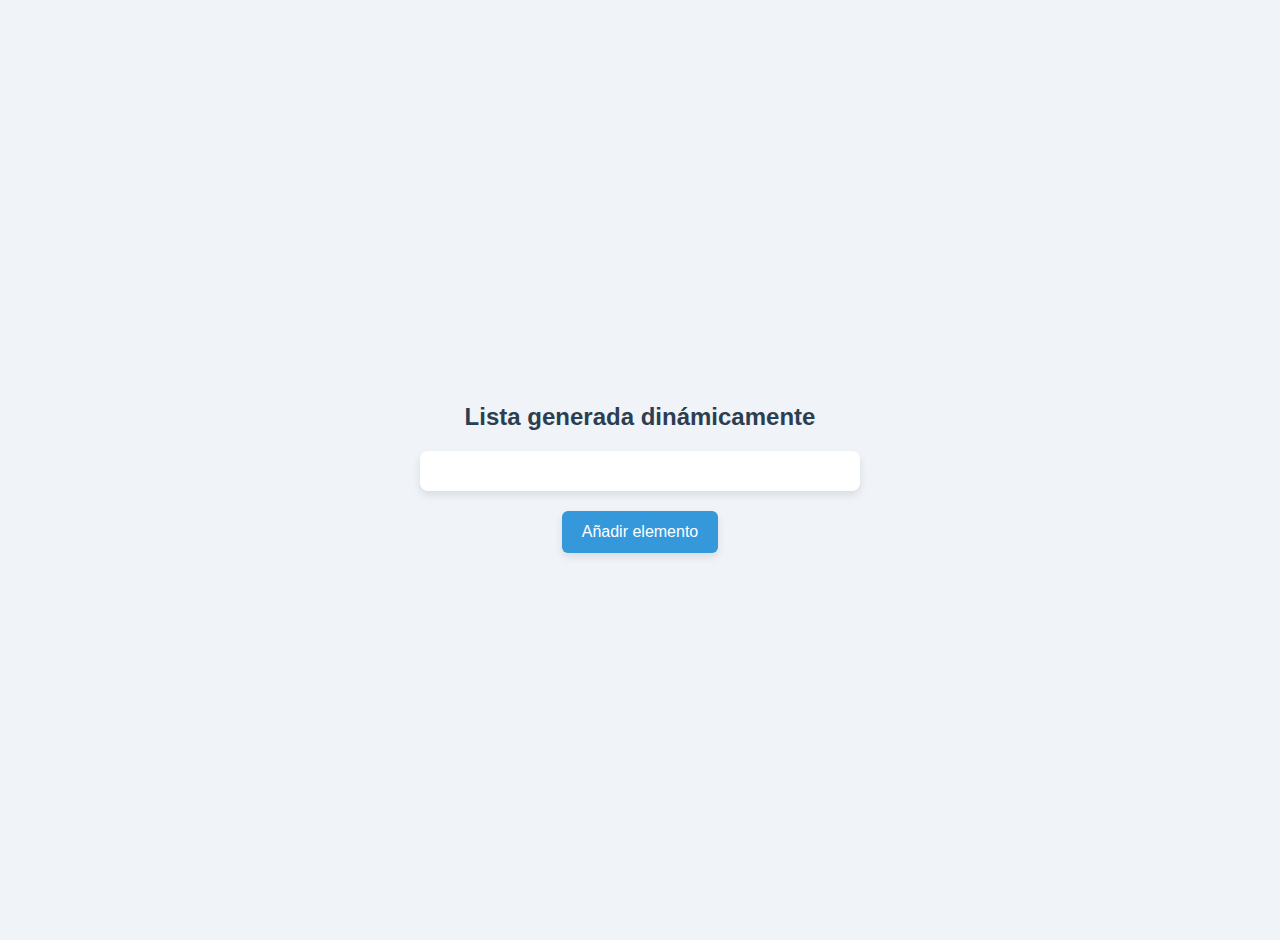
<file: proyectos-ejemplos/index.html>
<!DOCTYPE html>
<html lang="es">

<head>
    <meta charset="UTF-8">
    <meta name="viewport" content="width=device-width, initial-scale=1.0">
    <title>Generación dinámica de elementos</title>
    <link rel="stylesheet" href="styles.css">
</head>

<body>

    <h1>Lista generada dinámicamente</h1>
    <div id="container">
        <ul id="dynamic-list">


        </ul>
    </div>

    <button id="add-item-btn">Añadir elemento</button>

    <script src="script.js"></script>
</body>

</html>
</file>
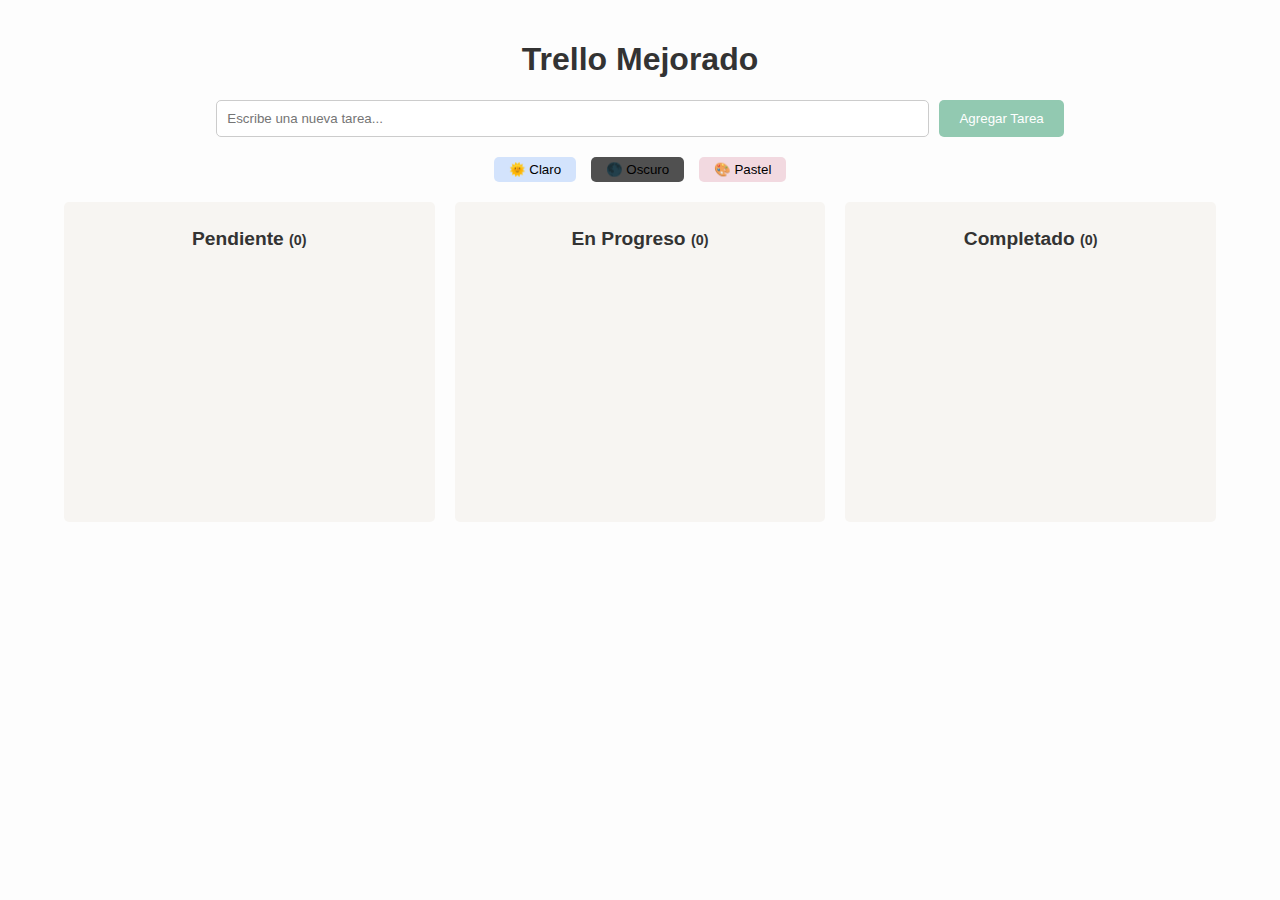
<file: proyectos-ejemplos/ejemplo-trello/index.html>
<!DOCTYPE html>
<html lang="en">

<head>
    <meta charset="UTF-8" />
    <meta name="viewport" content="width=device-width, initial-scale=1.0" />
    <title>Trello Mejorado</title>
    <link rel="stylesheet" href="styles.css" />
</head>

<body>
    <div class="container">
        <h1>Trello Mejorado</h1>
        <form id="add-task-form">
            <input type="text" id="task-input" placeholder="Escribe una nueva tarea..." required />
            <button type="submit">Agregar Tarea</button>
        </form>
        <div class="theme-selector">
            <button class="theme-btn" data-theme="light">🌞 Claro</button>
            <button class="theme-btn" data-theme="dark">🌑 Oscuro</button>
            <button class="theme-btn" data-theme="pastel">🎨 Pastel</button>
        </div>
        <div class="board">
            <div class="column" id="todo">
                <h2>Pendiente <span class="task-count">(0)</span></h2>
            </div>
            <div class="column" id="in-progress">
                <h2>En Progreso <span class="task-count">(0)</span></h2>
            </div>
            <div class="column" id="done">
                <h2>Completado <span class="task-count">(0)</span></h2>
            </div>
        </div>
    </div>
    <script src="script.js"></script>
</body>

</html>
</file>
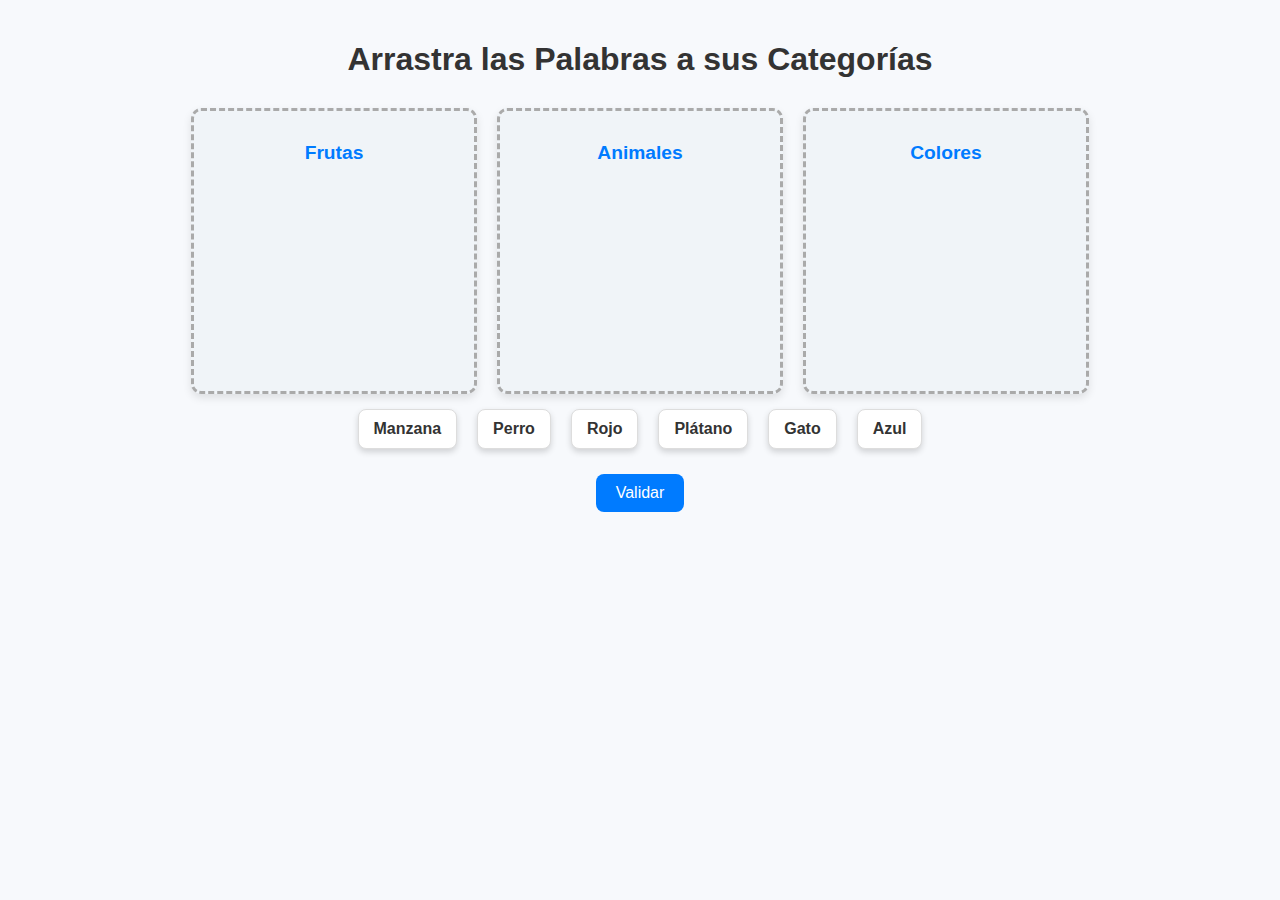
<file: proyectos-ejemplos/palabrascategoriasdraganddrop/index.html>
<!DOCTYPE html>
<html lang="es">

<head>
    <meta charset="UTF-8">
    <meta name="viewport" content="width=device-width, initial-scale=1.0">
    <title>Arrastra las Palabras a sus Categorías</title>
    <style>
        body {
            font-family: Arial, sans-serif;
            display: flex;
            flex-direction: column;
            align-items: center;
            background-color: #f7f9fc;
            margin: 0;
            padding: 20px;
        }

        h1 {
            color: #333;
            text-align: center;
            margin-bottom: 20px;
        }

        .categorias {
            display: flex;
            flex-wrap: wrap;
            justify-content: center;
        }

        .categoria {
            width: 250px;
            min-height: 250px;
            border: 3px dashed #aaa;
            border-radius: 10px;
            display: inline-flex;
            flex-direction: column;
            align-items: center;
            justify-content: flex-start;
            margin: 10px;
            padding: 15px;
            background-color: #f0f4f8;
            box-shadow: 0px 4px 8px rgba(0, 0, 0, 0.1);
            transition: background-color 0.3s, transform 0.3s;
        }

        .categoria:hover {
            background-color: #e0e6ed;
            transform: scale(1.02);
        }

        .categoria h2 {
            color: #007bff;
            font-size: 1.2em;
            margin-bottom: 10px;
        }

        .palabra {
            display: inline-block;
            padding: 10px 15px;
            margin: 5px;
            font-size: 1em;
            font-weight: bold;
            color: #333;
            background-color: #fff;
            border: 1px solid #ddd;
            border-radius: 8px;
            cursor: grab;
            box-shadow: 0px 3px 6px rgba(0, 0, 0, 0.16);
            transition: background-color 0.3s, transform 0.3s;
        }

        .palabra:hover {
            background-color: #f8f9fb;
            transform: scale(1.05);
        }

        .dragging {
            opacity: 0.5;
        }

        .correcto {
            background-color: #c8e6c9;
            /* Verde claro */
            border: 1px solid #66bb6a;
        }

        .incorrecto {
            background-color: #ffcccb;
            /* Rojo claro */
            border: 1px solid #e57373;
        }

        #palabras {
            display: flex;
            flex-wrap: wrap;
            justify-content: center;
            margin-bottom: 20px;
            gap: 10px;
        }

        button {
            padding: 10px 20px;
            font-size: 1em;
            color: #fff;
            background-color: #007bff;
            border: none;
            border-radius: 8px;
            cursor: pointer;
            transition: background-color 0.3s;
        }

        button:hover {
            background-color: #0056b3;
        }
    </style>
</head>

<body>

    <h1>Arrastra las Palabras a sus Categorías</h1>

    <!-- Categorías -->
    <div class="categorias">

        <div class="categoria" id="frutas" ondrop="drop(event)" ondragover="allowDrop(event)">
            <h2>Frutas</h2>
        </div>

        <div class="categoria" id="animales" ondrop="drop(event)" ondragover="allowDrop(event)">
            <h2>Animales</h2>
        </div>

        <div class="categoria" id="colores" ondrop="drop(event)" ondragover="allowDrop(event)">
            <h2>Colores</h2>
        </div>
    </div>

    <!-- Palabras -->
    <div id="palabras">
        <div class="palabra" draggable="true" ondragstart="drag(event)" id="manzana">Manzana</div>
        <div class="palabra" draggable="true" ondragstart="drag(event)" id="perro">Perro</div>
        <div class="palabra" draggable="true" ondragstart="drag(event)" id="rojo">Rojo</div>
        <div class="palabra" draggable="true" ondragstart="drag(event)" id="plátano">Plátano</div>
        <div class="palabra" draggable="true" ondragstart="drag(event)" id="gato">Gato</div>
        <div class="palabra" draggable="true" ondragstart="drag(event)" id="azul">Azul</div>
    </div>

    <!-- Botón de Validar -->
    <button onclick="validar()">Validar</button>

    <script>
        // Lista de categorías correctas para cada palabra
        const categoriasCorrectas = {
            manzana: 'frutas',
            plátano: 'frutas',
            perro: 'animales',
            gato: 'animales',
            rojo: 'colores',
            azul: 'colores'
        };

        function allowDrop(event) {
            event.preventDefault();
        }

        function drag(event) {
            event.dataTransfer.setData("text", event.target.id);
            event.target.classList.add("dragging");
        }

        function drop(event) {
            event.preventDefault();
            const data = event.dataTransfer.getData("text");
            const draggedElement = document.getElementById(data);
            event.target.appendChild(draggedElement);
            draggedElement.classList.remove("dragging");
        }

        function validar() {
            let correctas = 0;
            let total = Object.keys(categoriasCorrectas).length;

            // Recorrer todas las palabras y verificar si están en la categoría correcta
            for (const palabraId in categoriasCorrectas) {
                const palabraElemento = document.getElementById(palabraId);
                const categoriaCorrecta = categoriasCorrectas[palabraId];
                const contenedorPadre = palabraElemento.parentNode.id;

                if (contenedorPadre === categoriaCorrecta) {
                    // Si está en la categoría correcta, se marca en verde
                    palabraElemento.classList.add("correcto");
                    palabraElemento.classList.remove("incorrecto");
                    correctas++;
                } else {
                    // Si está en la categoría incorrecta, se marca en rojo
                    palabraElemento.classList.add("incorrecto");
                    palabraElemento.classList.remove("correcto");
                }
            }

            // Mostrar el resultado al usuario
            if (correctas === total) {
                alert("¡Felicidades! Todas las palabras están en la categoría correcta.");
            } else {
                alert(`Has colocado ${correctas} de ${total} palabras correctamente. Intenta nuevamente.`);
            }
        }
    </script>

</body>

</html>
</file>
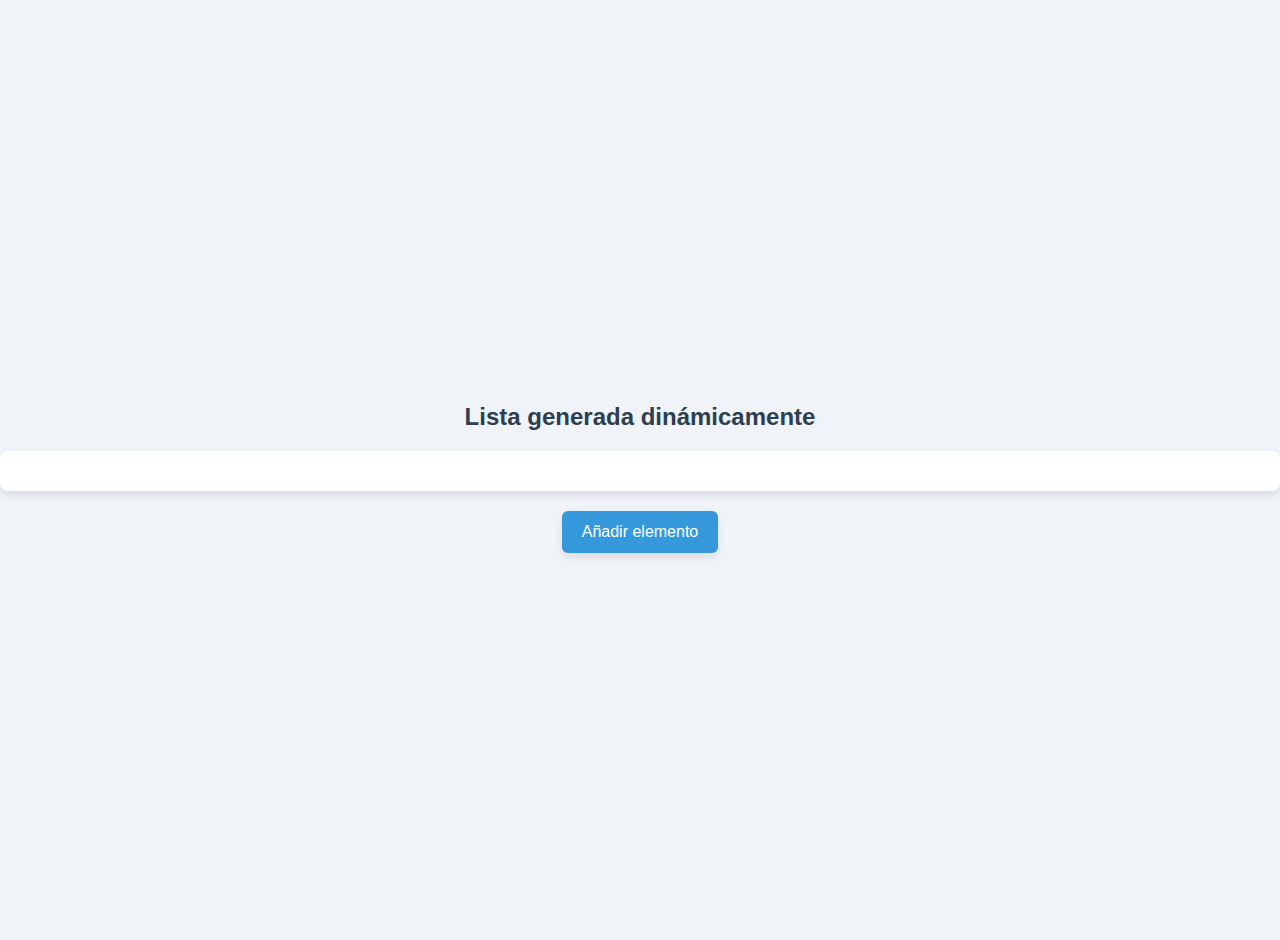
<file: proyectos-ejemplos/sample-create-li/index.html>
<!DOCTYPE html>
<html lang="es">

<head>
    <meta charset="UTF-8">
    <meta name="viewport" content="width=device-width, initial-scale=1.0">
    <title>Generación dinámica de elementos</title>
    <link rel="stylesheet" href="styles.css">
</head>

<body>

    <h1>Lista generada dinámicamente</h1>
    <div id="container">
        <ul id="dynamic-list">

        </ul>
    </div>
    <button id="add-item-btn">Añadir elemento</button>

    <script src="script.js"></script>
</body>

</html>
</file>
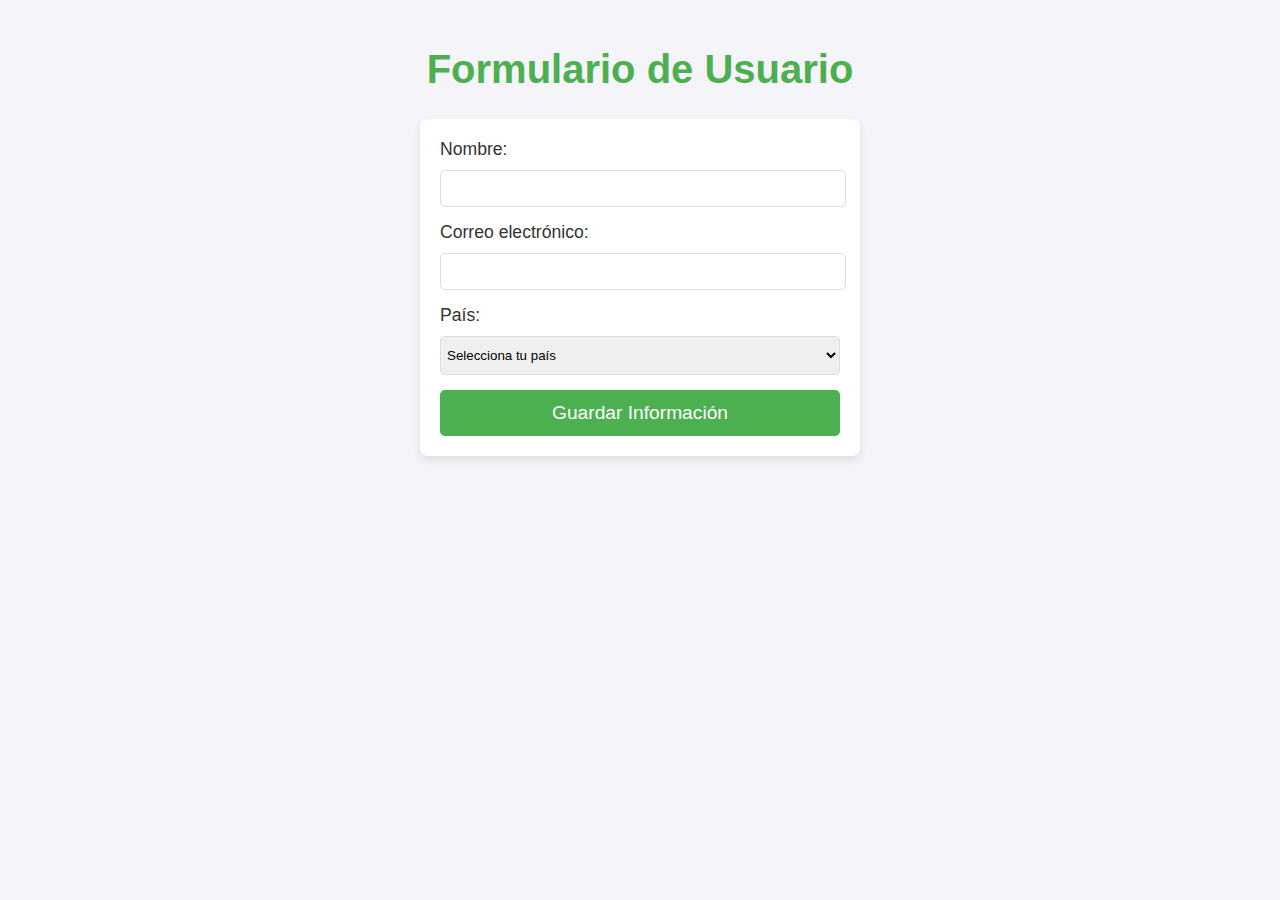
<file: proyectos-ejemplos/cookies/formulario.html>
<!DOCTYPE html>
<html lang="es">

<head>
    <meta charset="UTF-8">
    <meta name="viewport" content="width=device-width, initial-scale=1.0">
    <title>Formulario con Cookies</title>
    <style>
        body {
            font-family: Arial, sans-serif;
            background-color: #f4f4f9;
            color: #333;
            margin: 0;
            padding: 20px;
            display: flex;
            flex-direction: column;
            align-items: center;
        }

        h1 {
            color: #4CAF50;
            font-size: 2.5rem;
        }

        form {
            background-color: white;
            border-radius: 8px;
            padding: 20px;
            box-shadow: 0 4px 8px rgba(0, 0, 0, 0.1);
            max-width: 400px;
            width: 100%;
        }

        label {
            font-size: 1.1rem;
            margin-bottom: 10px;
            display: block;
        }

        input,
        select {
            width: 100%;
            padding: 10px 2px;
            margin-bottom: 15px;
            border: 1px solid #ddd;
            border-radius: 5px;
        }

        button {
            width: 100%;
            padding: 12px;
            background-color: #4CAF50;
            color: white;
            border: none;
            border-radius: 5px;
            cursor: pointer;
            font-size: 1.2rem;
        }

        button:hover {
            background-color: #45a049;
        }

        .message {
            margin-top: 15px;
            font-size: 1.1rem;
            color: #333;
        }
    </style>
</head>

<body>
    <h1>Formulario de Usuario</h1>

    <form id="userForm">
        <label for="name">Nombre:</label>
        <input type="text" id="name" name="name" required>

        <label for="email">Correo electrónico:</label>
        <input type="email" id="email" name="email" required>

        <label for="country">País:</label>
        <select id="country" name="country" required>
            <option value="">Selecciona tu país</option>
            <option value="España">España</option>
            <option value="México">México</option>
            <option value="Argentina">Argentina</option>
            <option value="Chile">Chile</option>
            <option value="Colombia">Colombia</option>
        </select>

        <button type="submit">Guardar Información</button>
    </form>

    <div class="message" id="message"></div>

    <script>
        // Función para guardar cookies
        function setCookie(name, value, days) {
            const d = new Date();
            d.setTime(d.getTime() + (days * 24 * 60 * 60 * 1000));
            document.cookie = `${name}=${value}; expires=${d.toUTCString()}; path=/`;
        }

        // Función para obtener cookies
        function getCookie(name) {
            const cookies = document.cookie.split(';');
            for (let cookie of cookies) {
                let c = cookie.trim();
                if (c.startsWith(`${name}=`)) return c.substring(name.length + 1);
            }
            return null;
        }

        // Función para llenar el formulario con datos guardados en cookies
        function llenarFormulario() {
            const name = getCookie('name');
            const email = getCookie('email');
            const country = getCookie('country');

            if (name) document.getElementById('name').value = name;
            if (email) document.getElementById('email').value = email;
            if (country) document.getElementById('country').value = country;
        }

        // Función para manejar el envío del formulario
        document.getElementById('userForm').addEventListener('submit', function (event) {
            event.preventDefault();  // Evitar el envío real del formulario

            const name = document.getElementById('name').value;
            const email = document.getElementById('email').value;
            const country = document.getElementById('country').value;

            // Guardar los valores en cookies (válidas por 30 días)
            setCookie('name', name, 30);
            setCookie('email', email, 30);
            setCookie('country', country, 30);

            document.getElementById('message').innerText = 'Información guardada correctamente.';
        });

        // Llenar el formulario con datos de cookies al cargar la página
        window.onload = llenarFormulario;
    </script>
</body>

</html>
</file>
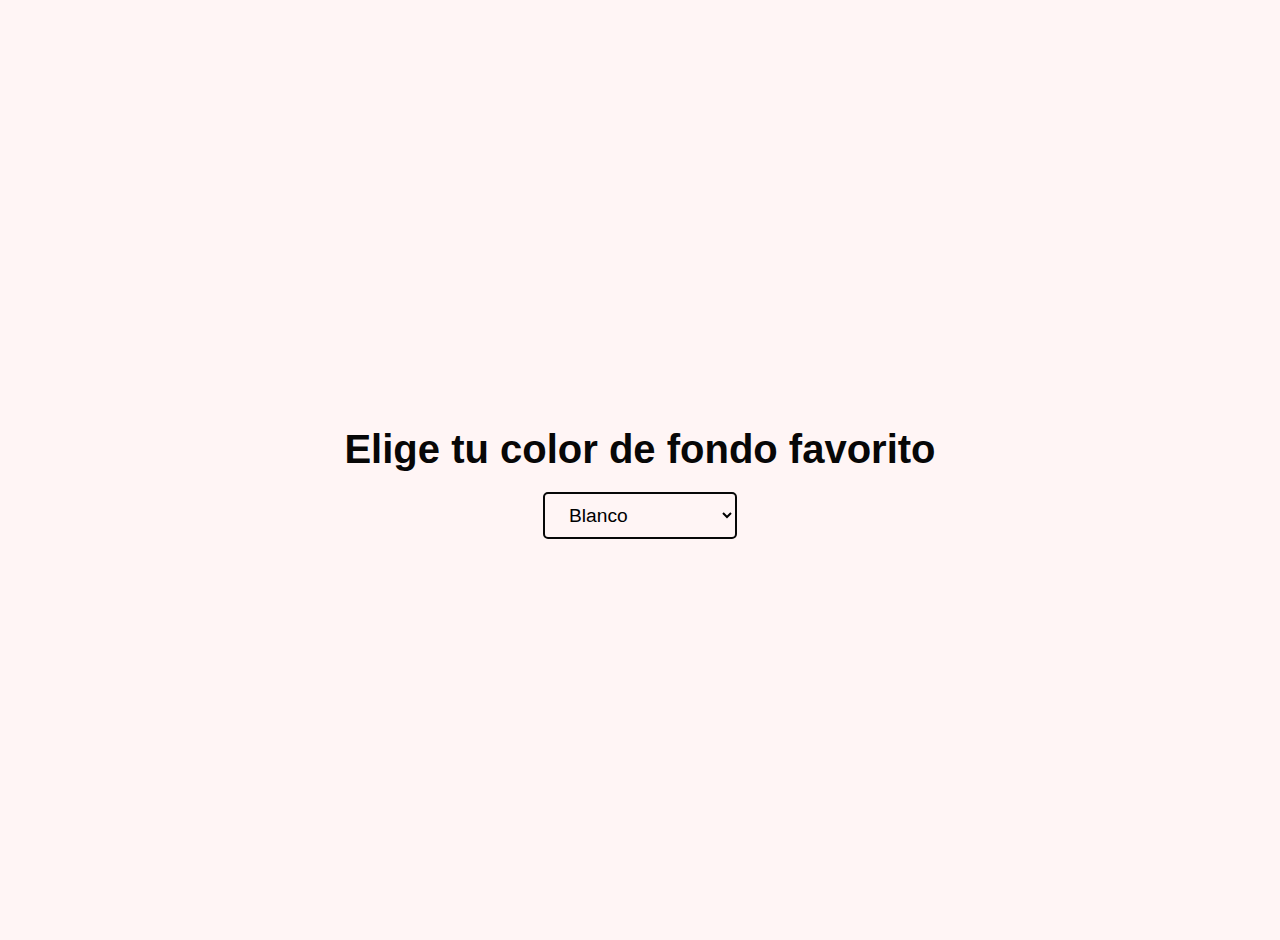
<file: proyectos-ejemplos/cookies/preferencias-color.html>
<!DOCTYPE html>
<html lang="es">

<head>
    <meta charset="UTF-8">
    <meta name="viewport" content="width=device-width, initial-scale=1.0">
    <title>Preferencias de Color</title>
    <style>
        :root {
            --white: #fff5f5;
            --black: #070707;
            --soft-red: #ffc5c5;
            --soft-blue: #cce5ff;
            --soft-green: #c6efce;
            --soft-yellow: #ffffcc;
            --soft-purple: #e6e6fa;
        }

        body {
            font-family: 'Arial', sans-serif;
            background-color: var(--white);
            color: var(--black);
            margin: 0;
            padding: 20px;
            display: flex;
            flex-direction: column;
            align-items: center;
            justify-content: center;
            height: 100vh;
            transition: background-color 0.5s ease;
        }

        h1 {
            font-size: 2.5rem;
            margin-bottom: 20px;
        }

        select {
            padding: 10px 20px;
            font-size: 1.2rem;
            background-color: var(--white);
            border: 2px solid var(--black);
            border-radius: 5px;
            transition: border-color 0.3s ease;
        }

        select:hover {
            border-color: var(--soft-blue);
        }

        option {
            padding: 10px;
        }
    </style>
</head>

<body>
    <h1>Elige tu color de fondo favorito</h1>
    <select id="colorSelect" onchange="guardarPreferenciaColor()">
        <option value="#fff5f5">Blanco</option>
        <option value="#ffc5c5">Rojo Suave</option>
        <option value="#cce5ff">Azul Suave</option>
        <option value="#c6efce">Verde Suave</option>
        <option value="#ffffcc">Amarillo Suave</option>
        <option value="#e6e6fa">Púrpura Suave</option>
    </select>

    <script>
        function setCookie(name, value, days) {
            const d = new Date();
            d.setTime(d.getTime() + (days * 24 * 60 * 60 * 1000));
            document.cookie = `${name}=${value}; expires=${d.toUTCString()}; path=/`;
        }

        function getCookie(name) {
            const cookies = document.cookie.split(';');
            for (let cookie of cookies) {
                let c = cookie.trim();
                if (c.startsWith(`${name}=`)) return c.substring(name.length + 1);
            }
            return null;
        }

        function aplicarPreferenciasColor() {
            const colorPreferido = getCookie("colorFondo");
            if (colorPreferido) {
                document.body.style.backgroundColor = colorPreferido;
                document.getElementById('colorSelect').value = colorPreferido;
            }
        }

        function guardarPreferenciaColor() {
            const color = document.getElementById('colorSelect').value;
            setCookie("colorFondo", color, 30);
            document.body.style.backgroundColor = color;
        }

        window.onload = aplicarPreferenciasColor;
    </script>
</body>

</html>
</file>
<file: proyectos-ejemplos/styles.css>
/* Estilos generales */
body {
    font-family: 'Roboto', sans-serif;
    background-color: #f0f4f8;
    margin: 0;
    padding: 20px;
    display: flex;
    flex-direction: column;
    justify-content: center;
    align-items: center;
    height: 100vh;
}

h1 {
    color: #2c3e50;
    font-size: 24px;
    text-align: center;
    margin-bottom: 20px;
}

/* Contenedor principal */
#container {
    background-color: white;
    border-radius: 8px;
    box-shadow: 0 4px 8px rgba(0, 0, 0, 0.1);
    padding: 20px;
    width: 100%;
    max-width: 400px;
    text-align: center;
}

/* Lista dinámica */
ul {
    list-style-type: none;
    padding: 0;
    margin: 0;
}

li {
    background-color: #ecf0f1;
    color: #2c3e50;
    padding: 15px;
    margin: 10px 0;
    border-radius: 6px;
    box-shadow: 0 2px 4px rgba(0, 0, 0, 0.1);
    transition: background-color 0.3s ease;
}

/* Efecto hover en los elementos de la lista */
li:hover {
    background-color: #bdc3c7;
}

/* Botón */
button {
    background-color: #3498db;
    color: white;
    border: none;
    border-radius: 6px;
    padding: 12px 20px;
    font-size: 16px;
    cursor: pointer;
    box-shadow: 0 4px 8px rgba(0, 0, 0, 0.1);
    transition: background-color 0.3s ease, transform 0.2s;
    margin-top: 20px;
}

/* Efecto hover en el botón */
button:hover {
    background-color: #2980b9;
    transform: translateY(-2px);
}

/* Efecto al hacer clic en el botón */
button:active {
    background-color: #1d6fa5;
    transform: translateY(0);
}

/* Responsivo */
@media (max-width: 768px) {
    #container {
        width: 90%;
    }
}
</file>
<file: proyectos-ejemplos/ejemplo-trello/styles.css>
/* Temas */
:root {
    --background-color: #fdfdfd;
    --text-color: #333;
    --column-color: #f7f5f2;
    --task-color: #ffecd2;
    --highlight-color: #d3e3fc;
}

[data-theme='dark'] {
    --background-color: #2b2b2b;
    --text-color: #f1f1f1;
    --column-color: #3c3c3c;
    --task-color: #5a5a5a;
    --highlight-color: #505050;
}

[data-theme='pastel'] {
    --background-color: #fffaf0;
    --text-color: #444;
    --column-color: #fef4e8;
    --task-color: #d4ebd0;
    --highlight-color: #f2d9e0;
}

body {
    font-family: Arial, sans-serif;
    background-color: var(--background-color);
    color: var(--text-color);
    margin: 0;
    padding: 0;
    display: flex;
    justify-content: center;
    align-items: flex-start;
    height: 100vh;
}

.container {
    width: 90%;
    max-width: 1200px;
    padding: 20px;
    text-align: center;
}

h1 {
    font-size: 2rem;
}

#add-task-form {
    margin: 20px 0;
    display: flex;
    justify-content: center;
    gap: 10px;
}

#task-input {
    width: 60%;
    padding: 10px;
    border: 1px solid #ccc;
    border-radius: 5px;
}

#add-task-form button {
    padding: 10px 20px;
    background-color: #92c9b1;
    color: white;
    border: none;
    border-radius: 5px;
    cursor: pointer;
    transition: background-color 0.3s ease;
}

#add-task-form button:hover {
    background-color: #7fb59e;
}

.theme-selector {
    margin-bottom: 20px;
}

.theme-btn {
    margin: 0 5px;
    padding: 5px 15px;
    border: none;
    border-radius: 5px;
    cursor: pointer;
    background-color: var(--highlight-color);
}

.board {
    display: flex;
    gap: 20px;
    margin-top: 20px;
}

.column {
    background-color: var(--column-color);
    padding: 10px;
    border-radius: 5px;
    min-height: 300px;
    display: flex;
    flex-direction: column;
    gap: 10px;
    flex: 1;
}

.column h2 {
    font-size: 1.2rem;
}

.task {
    background-color: var(--task-color);
    padding: 10px;
    border-radius: 5px;
    cursor: grab;
    display: flex;
    justify-content: space-between;
    align-items: center;
    gap: 10px;
}

.task:active {
    cursor: grabbing;
    opacity: 0.7;
}

.task .edit-btn,
.task .delete-btn {
    background: transparent;
    border: none;
    cursor: pointer;
    font-size: 1rem;
}

.task-count {
    font-size: 0.9rem;
    color: var(--text-color);
}
</file>
<file: proyectos-ejemplos/sample-create-li/styles.css>
/* Estilos generales */
body {
    font-family: 'Roboto', sans-serif;
    background-color: #f0f4f8;
    margin: 0;
    padding: 20px;
    display: flex;
    flex-direction: column;
    justify-content: center;
    align-items: center;
    height: 100vh;
}

h1 {
    color: #2c3e50;
    font-size: 24px;
    text-align: center;
    margin-bottom: 20px;
}

/* Contenedor principal */
#container {
    background-color: white;
    border-radius: 8px;
    box-shadow: 0 4px 8px rgba(0, 0, 0, 0.1);
    padding: 20px;
    width: 100%;
    text-align: center;
}

/* Lista dinámica */
ul {
    list-style-type: none;
    padding: 0;
    margin: 0;
}

li {
    background-color: #ecf0f1;
    color: #2c3e50;
    padding: 15px;
    margin: 10px 0;
    border-radius: 6px;
    box-shadow: 0 2px 4px rgba(0, 0, 0, 0.1);
    transition: background-color 0.3s ease;
}

/* Efecto hover en los elementos de la lista */
li:hover {
    background-color: #bdc3c7;
}

/* Botón */
button {
    background-color: #3498db;
    color: white;
    border: none;
    border-radius: 6px;
    padding: 12px 20px;
    font-size: 16px;
    cursor: pointer;
    box-shadow: 0 4px 8px rgba(0, 0, 0, 0.1);
    transition: background-color 0.3s ease, transform 0.2s;
    margin-top: 20px;
}

/* Efecto hover en el botón */
button:hover {
    background-color: #2980b9;
    transform: translateY(-2px);
}

/* Efecto al hacer clic en el botón */
button:active {
    background-color: #1d6fa5;
    transform: translateY(0);
}

/* Responsivo */
@media (max-width: 768px) {
    #container {
        width: 90%;
    }
}

.hp {
    color: aqua;
}
</file>
